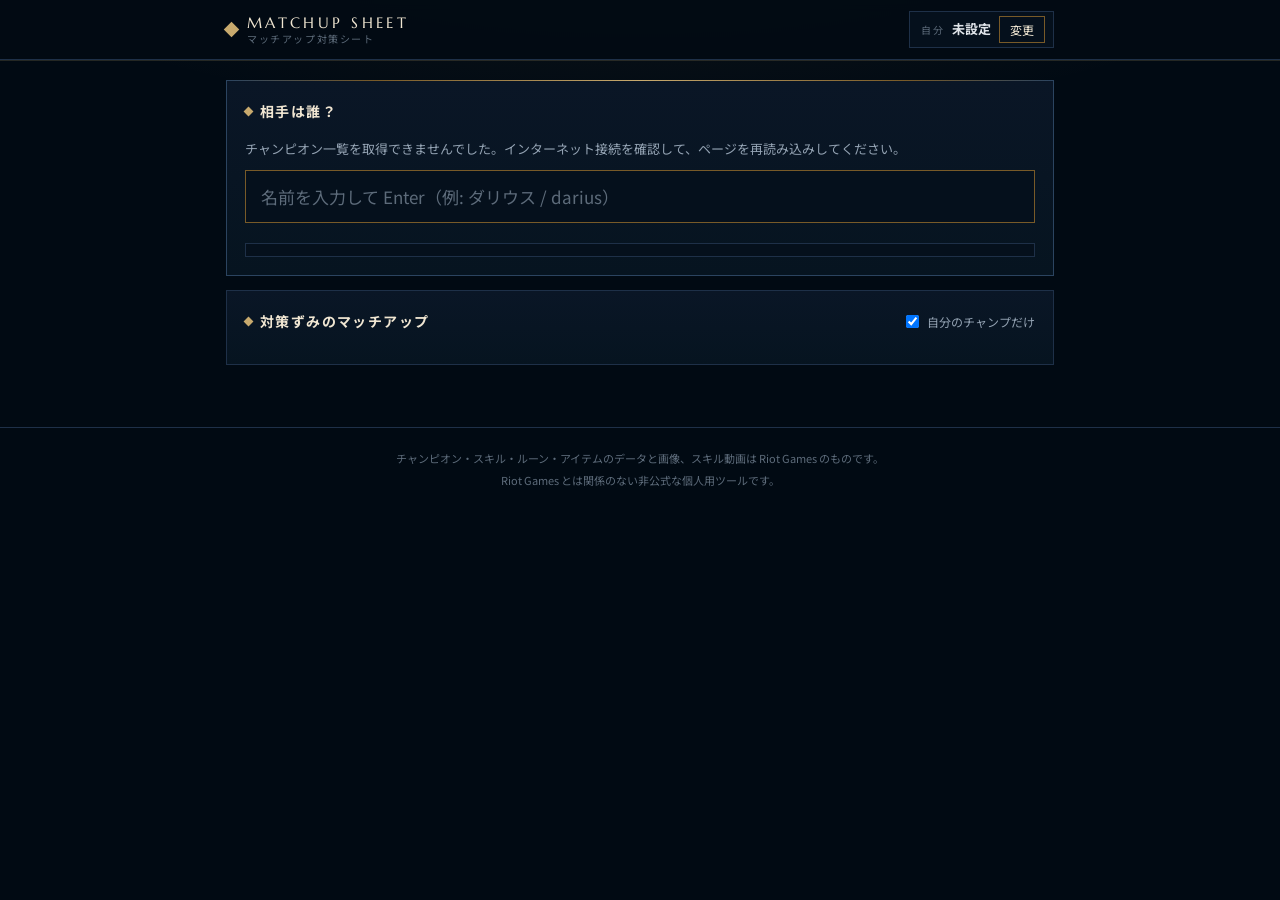
<file: index.html>
<!DOCTYPE html>
<html lang="ja">
<head>
  <meta charset="UTF-8">
  <meta name="viewport" content="width=device-width, initial-scale=1.0">
  <title>マッチアップ対策シート</title>

  <!-- タブに出る小さなアイコン。
       画像ファイルを置くかわりに、SVG を直接ここに書きこんでいる
       （濃紺の四角に、ヘッダーと同じ金色のひし形）。 -->
  <link rel="icon" href="data:image/svg+xml,%3Csvg xmlns='http://www.w3.org/2000/svg' viewBox='0 0 32 32'%3E%3Crect width='32' height='32' fill='%23010a13'/%3E%3Cpath d='M16 4.5 27.5 16 16 27.5 4.5 16Z' fill='%23c8aa6e'/%3E%3C/svg%3E">

  <!-- スマホでブラウザの枠の色をページに合わせる -->
  <meta name="theme-color" content="#010a13">

  <link rel="preconnect" href="https://fonts.googleapis.com">
  <link rel="preconnect" href="https://fonts.gstatic.com" crossorigin>
  <link rel="stylesheet"
        href="https://fonts.googleapis.com/css2?family=Marcellus&family=Noto+Sans+JP:wght@400;500;700&display=swap">

  <link rel="stylesheet" href="style.css">
</head>
<body>

  <!-- =========================================================
       ヘッダー（スクロールしても上に残る）
       ========================================================= -->
  <header class="header">
    <div class="header-inner">
      <div class="brand">
        <span class="brand-mark"></span>
        <span class="brand-text">
          <span class="brand-en">MATCHUP SHEET</span>
          <span class="brand-ja">マッチアップ対策シート</span>
        </span>
      </div>

      <div class="mychamp">
        <span class="mychamp-label">自分</span>
        <img id="myIcon" class="mychamp-icon" alt="" hidden>
        <span id="myName" class="mychamp-name">未設定</span>
        <button id="changeMyButton" class="btn btn-small">変更</button>
      </div>
    </div>
  </header>

  <main class="container">

    <!-- =========================================================
         自分のチャンプを選ぶ（ふだんは閉じている）
         ========================================================= -->
    <section id="myPicker" class="panel" hidden>
      <h2 class="panel-title">自分のチャンプを選ぶ</h2>
      <div id="myKana" class="kana"></div>
      <input type="text" id="mySearch" class="search" placeholder="名前で検索（例: ヤスオ / yasuo）">
      <div id="myGrid" class="grid"></div>
    </section>

    <!-- =========================================================
         相手のチャンプを探す（このサイトの主役）
         ========================================================= -->
    <section class="panel panel-accent">
      <h2 class="panel-title">相手は誰？</h2>
      <p id="loadingMessage" class="loading">チャンピオン一覧を読み込み中…</p>
      <input type="text" id="enemySearch" class="search search-big"
             placeholder="名前を入力して Enter（例: ダリウス / darius）">
      <div id="enemyKana" class="kana"></div>
      <div id="enemyGrid" class="grid"></div>
    </section>

    <!-- =========================================================
         対策シート（読む画面）
         ========================================================= -->
    <section id="sheet" class="panel sheet" hidden>

      <!-- 見出し。背景にうっすら相手のスプラッシュアートを敷く -->
      <div id="sheetHead" class="sheet-head">
        <div class="sheet-faces">
          <button id="sheetMyFace" class="sheet-face" title="自分のスキルを見る">
            <img id="sheetMyIcon" class="sheet-icon" alt="">
          </button>
          <span class="sheet-vs">VS</span>
          <button id="sheetEnemyFace" class="sheet-face" title="相手のスキルを見る">
            <img id="sheetEnemyIcon" class="sheet-icon sheet-icon-enemy" alt="">
          </button>
        </div>
        <div class="sheet-titles">
          <div id="sheetTitle" class="sheet-title"></div>
          <div id="sheetSubtitle" class="sheet-subtitle"></div>
        </div>
        <span id="sheetDifficulty" class="badge" hidden></span>
      </div>

      <!-- 方針：一番大事なので一番大きく -->
      <div id="planBox" class="plan" hidden>
        <div class="plan-label">LANE PLAN ／ レーン戦の方針</div>
        <div id="planText" class="plan-text"></div>
      </div>

      <!-- まだ対策を書いていないとき -->
      <div id="emptySheet" class="empty-sheet" hidden>
        <p>このマッチアップの対策はまだありません。</p>
        <button id="createButton" class="btn btn-primary">対策を書く</button>
      </div>

      <!-- 4つのポイント -->
      <div id="sheetBody" class="points" hidden>
        <div class="point point-danger">
          <h3>⚠️ 絶対に避ける</h3>
          <p id="viewAvoid"></p>
        </div>
        <div class="point point-go">
          <h3>⚔️ 仕掛けていいとき</h3>
          <p id="viewTrade"></p>
        </div>
        <div class="point point-time">
          <h3>⏰ 相手が強くなる瞬間</h3>
          <p id="viewSpike"></p>
        </div>
        <div class="point point-build">
          <h3>🛡️ 対策メモ</h3>
          <p id="viewBuild"></p>
        </div>
      </div>

      <!-- ルーンとビルド -->
      <div id="setupBox" class="setup" hidden>
        <div class="setup-col">
          <div class="setup-label">
            RUNES ／ ルーン
            <span id="runeBasicTag" class="basic-tag" hidden>基本形</span>
          </div>
          <div id="viewRunes" class="setup-runes"></div>
        </div>
        <div class="setup-col">
          <div class="setup-label">
            BUILD ／ ビルド
            <span id="itemBasicTag" class="basic-tag" hidden>基本形</span>
          </div>
          <div id="viewItems" class="setup-items"></div>
        </div>
      </div>

      <!-- レーン戦の流れ -->
      <details id="phaseBox" class="fold" hidden>
        <summary>🕐 レーン戦の流れ</summary>
        <div class="phases">
          <div class="phase">
            <span class="phase-tag">Lv1-2</span>
            <p id="viewEarly"></p>
          </div>
          <div class="phase">
            <span class="phase-tag">Lv3-5</span>
            <p id="viewMid"></p>
          </div>
          <div class="phase">
            <span class="phase-tag">Lv6+</span>
            <p id="viewLate"></p>
          </div>
        </div>
      </details>

      <!-- スキル（相手／自分をタブで切り替え・自動表示） -->
      <details class="fold" open>
        <summary>📖 スキル<span class="fold-auto">自動</span></summary>

        <div class="skill-tabs">
          <button id="tabEnemy" class="skill-tab is-on">相手</button>
          <button id="tabMy" class="skill-tab">自分</button>
        </div>

        <!-- 表示中のチャンピオンの特徴（攻撃力・防御力など） -->
        <div id="champInfo" class="champ-info"></div>

        <div id="spellList" class="spells">
          <p class="loading">読み込み中…</p>
        </div>
      </details>

      <!-- 気づいたこと -->
      <details id="noteBox" class="fold" hidden>
        <summary>📝 気づいたこと</summary>
        <p id="viewNote" class="fold-text"></p>
      </details>

      <!-- 外部サイトで最新の統計を見る -->
      <div class="external">
        <span class="external-label">最新の統計を見る</span>
        <a id="linkOpgg" class="external-link" target="_blank" rel="noopener noreferrer">op.gg</a>
        <a id="linkUgg" class="external-link" target="_blank" rel="noopener noreferrer">u.gg</a>
      </div>

      <div class="sheet-actions">
        <button id="editButton" class="btn">✏️ この対策を編集</button>
        <span id="sheetUpdated" class="sheet-updated"></span>
      </div>
    </section>

    <!-- =========================================================
         編集フォーム
         ========================================================= -->
    <section id="editor" class="panel" hidden>
      <h2 id="editorTitle" class="panel-title">対策を編集</h2>

      <div class="field">
        <label>相性</label>
        <div class="choices" id="difficultyChoices">
          <button type="button" class="choice" data-value="easy">有利</button>
          <button type="button" class="choice" data-value="even">互角</button>
          <button type="button" class="choice" data-value="hard">不利</button>
          <button type="button" class="choice" data-value="veryhard">超不利</button>
        </div>
      </div>

      <div class="field">
        <label for="editPlan">レーン戦の方針（ひとことで）</label>
        <input type="text" id="editPlan" class="search"
               placeholder="例: Lv3まで我慢してファーム。6以降にオールイン">
      </div>

      <div class="field">
        <label for="editAvoid">⚠️ 絶対に避ける</label>
        <textarea id="editAvoid" rows="3" placeholder="例: Eの捕縛。射程535なので斧の間合いの外で戦う"></textarea>
      </div>

      <div class="field">
        <label for="editTrade">⚔️ 仕掛けていいとき</label>
        <textarea id="editTrade" rows="3" placeholder="例: QがCDのとき。Qの外周を外したあとの9秒間"></textarea>
      </div>

      <div class="field">
        <label for="editSpike">⏰ 相手が強くなる瞬間</label>
        <textarea id="editSpike" rows="3" placeholder="例: Lv6のR。パッシブ5スタック時"></textarea>
      </div>

      <div class="field">
        <label for="editBuild">🛡️ 対策メモ</label>
        <textarea id="editBuild" rows="3" placeholder="例: 序盤はドランシールドで受ける。体力回復を切らさない"></textarea>
      </div>

      <!-- ルーンとビルド -->
      <fieldset class="fieldset">
        <legend>ルーンとビルド</legend>

        <!-- チャンピオンごとの「基本形」を出し入れする -->
        <div class="basic-actions">
          <button type="button" id="loadBasicButton" class="btn btn-small">基本形を読みこむ</button>
          <button type="button" id="saveBasicButton" class="btn btn-small">いまの内容を基本形にする</button>
          <span id="basicStatus" class="basic-status"></span>
        </div>

        <div class="field">
          <label>メイン系統とキーストーン</label>
          <div id="treeTabs" class="trees"></div>
          <div id="keystoneOptions" class="keystones"></div>
        </div>

        <div class="field">
          <label>サブ系統</label>
          <div id="secondaryOptions" class="trees"></div>
        </div>

        <p id="runeLoading" class="loading" hidden>ルーン情報を読み込み中…</p>

        <div class="field">
          <label>ビルド（最大6つ・押した順に並ぶ）</label>
          <div id="pickedItems" class="picked"></div>
          <input type="text" id="itemSearch" class="search" placeholder="アイテム名で検索（例: 三位一体 / ステラック）">
          <p id="itemLoading" class="loading" hidden>アイテム情報を読み込み中…</p>
          <div id="itemGrid" class="grid grid-item"></div>
        </div>
      </fieldset>

      <fieldset class="fieldset">
        <legend>レーン戦の流れ</legend>
        <div class="field">
          <label for="editEarly">Lv1-2</label>
          <textarea id="editEarly" rows="2" placeholder="例: ミニオンだけ叩く。近づかない"></textarea>
        </div>
        <div class="field">
          <label for="editMid">Lv3-5</label>
          <textarea id="editMid" rows="2" placeholder="例: Eを外させてからトレード"></textarea>
        </div>
        <div class="field">
          <label for="editLate">Lv6以降</label>
          <textarea id="editLate" rows="2" placeholder="例: Rがある間は1v1しない"></textarea>
        </div>
      </fieldset>

      <div class="field">
        <label for="editNote">📝 気づいたこと（試合のあとに）</label>
        <textarea id="editNote" rows="3" placeholder="例: 序盤に欲張りすぎた。次はLv3まで我慢する"></textarea>
      </div>

      <div class="buttons">
        <button id="saveButton" class="btn btn-primary">保存</button>
        <button id="cancelButton" class="btn btn-ghost">キャンセル</button>
      </div>
      <p id="saveMessage" class="save-message"></p>
    </section>

    <!-- =========================================================
         対策ずみの一覧
         ========================================================= -->
    <section class="panel">
      <div class="list-head">
        <h2 class="panel-title">対策ずみのマッチアップ</h2>
        <label class="toggle">
          <input type="checkbox" id="filterMine" checked>
          自分のチャンプだけ
        </label>
      </div>
      <div id="savedList" class="saved-list"></div>
    </section>

  </main>

  <footer class="footer">
    <p>チャンピオン・スキル・ルーン・アイテムのデータと画像、スキル動画は Riot Games のものです。</p>
    <p>Riot Games とは関係のない非公式な個人用ツールです。</p>
  </footer>

  <script src="app.js"></script>
</body>
</html>
</file>
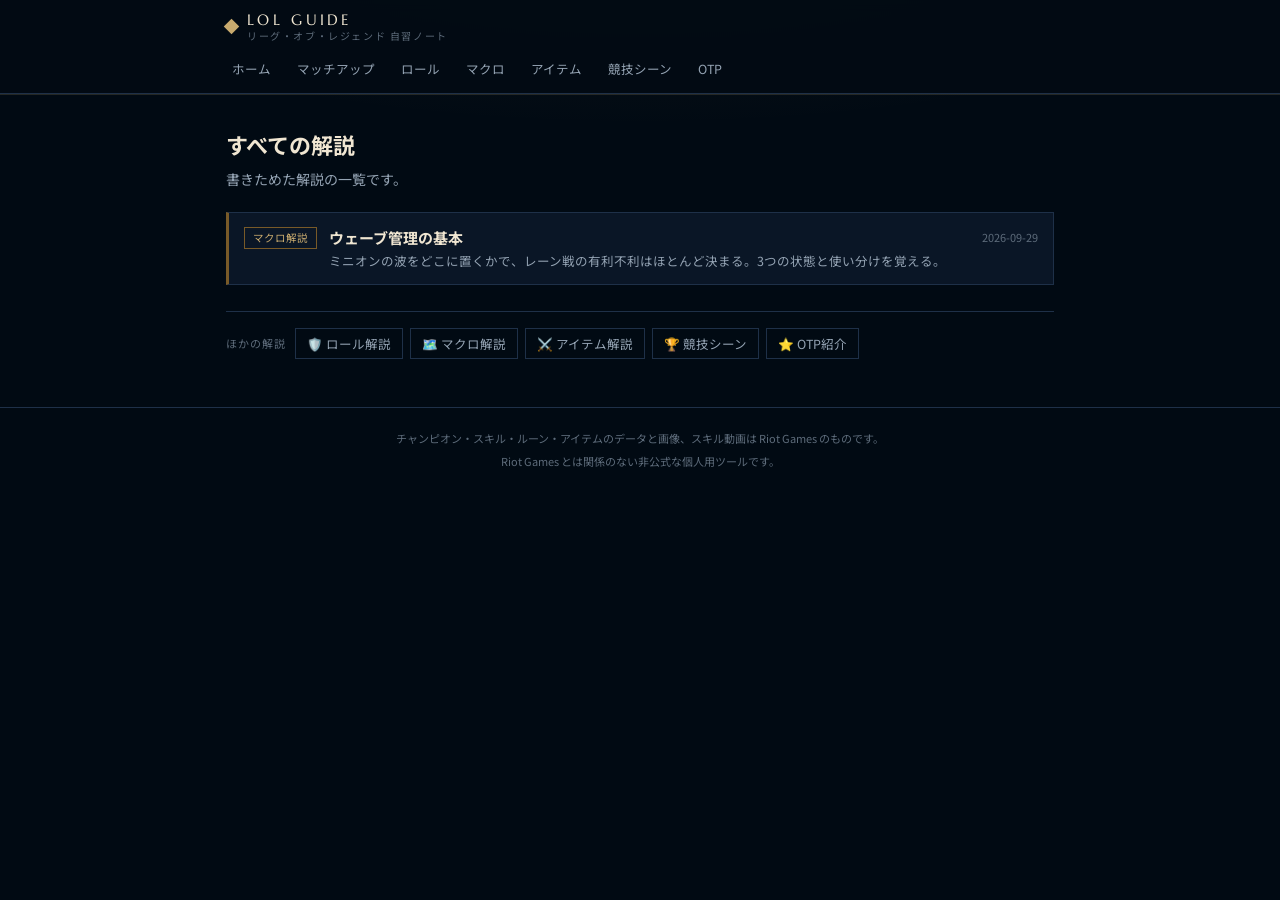
<file: guide.html>
<!DOCTYPE html>
<html lang="ja">
<head>
  <meta charset="UTF-8">
  <meta name="viewport" content="width=device-width, initial-scale=1.0">
  <title>解説 - LoL ガイド</title>

  <link rel="icon" href="data:image/svg+xml,%3Csvg xmlns='http://www.w3.org/2000/svg' viewBox='0 0 32 32'%3E%3Crect width='32' height='32' fill='%23010a13'/%3E%3Cpath d='M16 4.5 27.5 16 16 27.5 4.5 16Z' fill='%23c8aa6e'/%3E%3C/svg%3E">
  <meta name="theme-color" content="#010a13">

  <link rel="preconnect" href="https://fonts.googleapis.com">
  <link rel="preconnect" href="https://fonts.gstatic.com" crossorigin>
  <link rel="stylesheet"
        href="https://fonts.googleapis.com/css2?family=Marcellus&family=Noto+Sans+JP:wght@400;500;700&display=swap">

  <link rel="stylesheet" href="style.css">
</head>
<body>

  <header class="header">
    <div class="header-inner">
      <a class="brand" href="index.html">
        <span class="brand-mark"></span>
        <span class="brand-text">
          <span class="brand-en">LOL GUIDE</span>
          <span class="brand-ja">リーグ・オブ・レジェンド 自習ノート</span>
        </span>
      </a>
    </div>
    <nav id="siteNav" class="nav"></nav>
  </header>

  <main class="container">
    <!-- 中身は guide.js が作る。
         guide.html?cat=macro なら分類の一覧、
         guide.html?id=wave-basics なら記事そのものが出る。 -->
    <div id="guideRoot"></div>
  </main>

  <footer class="footer">
    <p>チャンピオン・スキル・ルーン・アイテムのデータと画像、スキル動画は Riot Games のものです。</p>
    <p>Riot Games とは関係のない非公式な個人用ツールです。</p>
  </footer>

  <script src="articles.js"></script>
  <script src="nav.js"></script>
  <script src="home.js"></script>
  <script src="guide.js"></script>
</body>
</html>
</file>
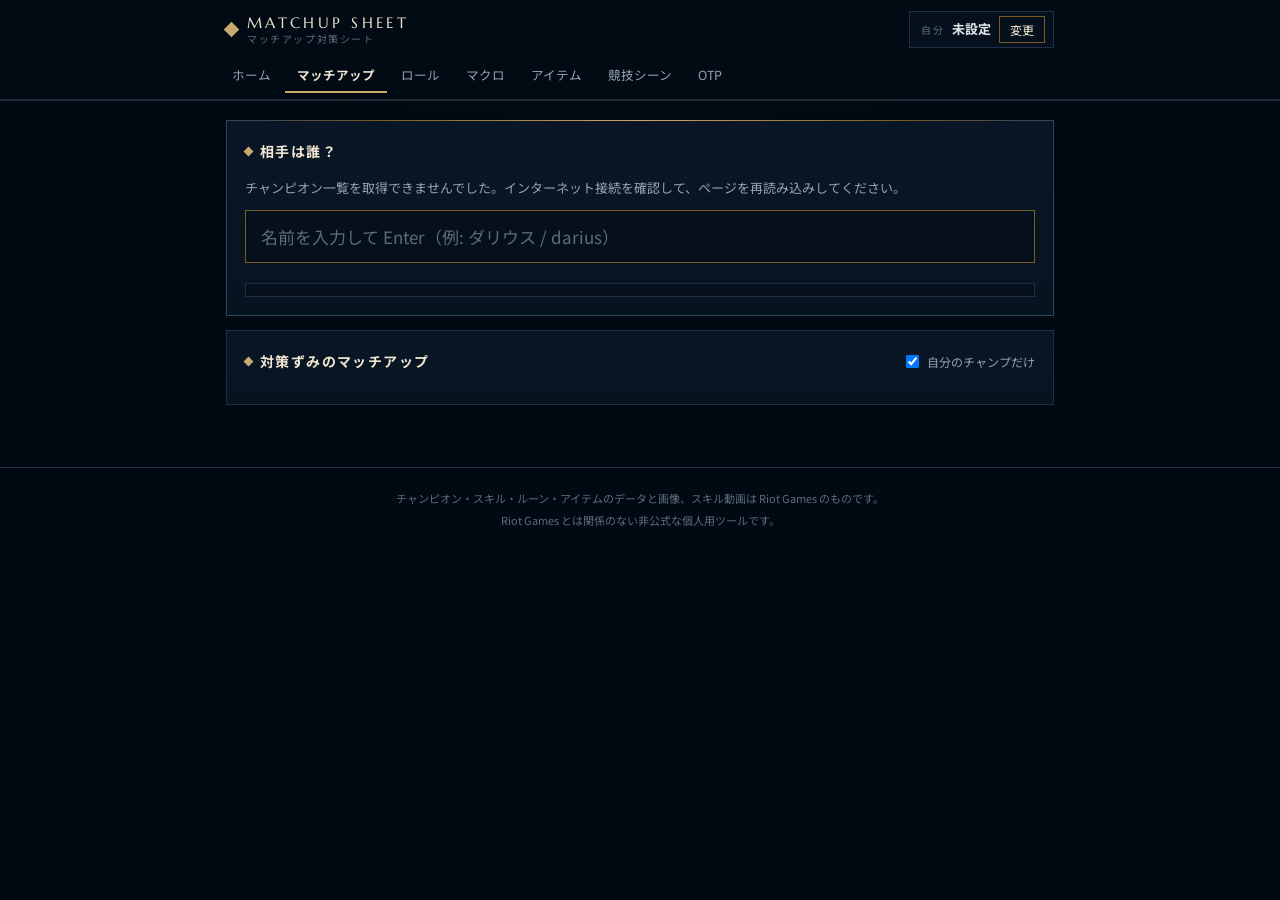
<file: matchup.html>
<!DOCTYPE html>
<html lang="ja">
<head>
  <meta charset="UTF-8">
  <meta name="viewport" content="width=device-width, initial-scale=1.0">
  <title>マッチアップ対策シート</title>

  <!-- タブに出る小さなアイコン。
       画像ファイルを置くかわりに、SVG を直接ここに書きこんでいる
       （濃紺の四角に、ヘッダーと同じ金色のひし形）。 -->
  <link rel="icon" href="data:image/svg+xml,%3Csvg xmlns='http://www.w3.org/2000/svg' viewBox='0 0 32 32'%3E%3Crect width='32' height='32' fill='%23010a13'/%3E%3Cpath d='M16 4.5 27.5 16 16 27.5 4.5 16Z' fill='%23c8aa6e'/%3E%3C/svg%3E">

  <!-- スマホでブラウザの枠の色をページに合わせる -->
  <meta name="theme-color" content="#010a13">

  <link rel="preconnect" href="https://fonts.googleapis.com">
  <link rel="preconnect" href="https://fonts.gstatic.com" crossorigin>
  <link rel="stylesheet"
        href="https://fonts.googleapis.com/css2?family=Marcellus&family=Noto+Sans+JP:wght@400;500;700&display=swap">

  <link rel="stylesheet" href="style.css">
</head>
<body>

  <!-- =========================================================
       ヘッダー（スクロールしても上に残る）
       ========================================================= -->
  <header class="header">
    <div class="header-inner">
      <a class="brand" href="index.html">
        <span class="brand-mark"></span>
        <span class="brand-text">
          <span class="brand-en">MATCHUP SHEET</span>
          <span class="brand-ja">マッチアップ対策シート</span>
        </span>
      </a>

      <div class="mychamp">
        <span class="mychamp-label">自分</span>
        <img id="myIcon" class="mychamp-icon" alt="" hidden>
        <span id="myName" class="mychamp-name">未設定</span>
        <button id="changeMyButton" class="btn btn-small">変更</button>
      </div>
    </div>
    <nav id="siteNav" class="nav"></nav>
  </header>

  <main class="container">

    <!-- =========================================================
         自分のチャンプを選ぶ（ふだんは閉じている）
         ========================================================= -->
    <section id="myPicker" class="panel" hidden>
      <h2 class="panel-title">自分のチャンプを選ぶ</h2>
      <div id="myKana" class="kana"></div>
      <input type="text" id="mySearch" class="search" placeholder="名前で検索（例: ヤスオ / yasuo）">
      <div id="myGrid" class="grid"></div>
    </section>

    <!-- =========================================================
         相手のチャンプを探す（このサイトの主役）
         ========================================================= -->
    <section class="panel panel-accent">
      <h2 class="panel-title">相手は誰？</h2>
      <p id="loadingMessage" class="loading">チャンピオン一覧を読み込み中…</p>
      <input type="text" id="enemySearch" class="search search-big"
             placeholder="名前を入力して Enter（例: ダリウス / darius）">
      <div id="enemyKana" class="kana"></div>
      <div id="enemyGrid" class="grid"></div>
    </section>

    <!-- =========================================================
         対策シート（読む画面）
         ========================================================= -->
    <section id="sheet" class="panel sheet" hidden>

      <!-- 見出し。背景にうっすら相手のスプラッシュアートを敷く -->
      <div id="sheetHead" class="sheet-head">
        <div class="sheet-faces">
          <button id="sheetMyFace" class="sheet-face" title="自分のスキルを見る">
            <img id="sheetMyIcon" class="sheet-icon" alt="">
          </button>
          <span class="sheet-vs">VS</span>
          <button id="sheetEnemyFace" class="sheet-face" title="相手のスキルを見る">
            <img id="sheetEnemyIcon" class="sheet-icon sheet-icon-enemy" alt="">
          </button>
        </div>
        <div class="sheet-titles">
          <div id="sheetTitle" class="sheet-title"></div>
          <div id="sheetSubtitle" class="sheet-subtitle"></div>
        </div>
        <span id="sheetDifficulty" class="badge" hidden></span>
      </div>

      <!-- 方針：一番大事なので一番大きく -->
      <div id="planBox" class="plan" hidden>
        <div class="plan-label">LANE PLAN ／ レーン戦の方針</div>
        <div id="planText" class="plan-text"></div>
      </div>

      <!-- まだ対策を書いていないとき -->
      <div id="emptySheet" class="empty-sheet" hidden>
        <p>このマッチアップの対策はまだありません。</p>
        <button id="createButton" class="btn btn-primary">対策を書く</button>
      </div>

      <!-- 4つのポイント -->
      <div id="sheetBody" class="points" hidden>
        <div class="point point-danger">
          <h3>⚠️ 絶対に避ける</h3>
          <p id="viewAvoid"></p>
        </div>
        <div class="point point-go">
          <h3>⚔️ 仕掛けていいとき</h3>
          <p id="viewTrade"></p>
        </div>
        <div class="point point-time">
          <h3>⏰ 相手が強くなる瞬間</h3>
          <p id="viewSpike"></p>
        </div>
        <div class="point point-build">
          <h3>🛡️ 対策メモ</h3>
          <p id="viewBuild"></p>
        </div>
      </div>

      <!-- ルーンとビルド -->
      <div id="setupBox" class="setup" hidden>
        <div class="setup-col">
          <div class="setup-label">
            RUNES ／ ルーン
            <span id="runeBasicTag" class="basic-tag" hidden>基本形</span>
          </div>
          <div id="viewRunes" class="setup-runes"></div>
        </div>
        <div class="setup-col">
          <div class="setup-label">
            BUILD ／ ビルド
            <span id="itemBasicTag" class="basic-tag" hidden>基本形</span>
          </div>
          <div id="viewItems" class="setup-items"></div>
        </div>
      </div>

      <!-- レーン戦の流れ -->
      <details id="phaseBox" class="fold" hidden>
        <summary>🕐 レーン戦の流れ</summary>
        <div class="phases">
          <div class="phase">
            <span class="phase-tag">Lv1-2</span>
            <p id="viewEarly"></p>
          </div>
          <div class="phase">
            <span class="phase-tag">Lv3-5</span>
            <p id="viewMid"></p>
          </div>
          <div class="phase">
            <span class="phase-tag">Lv6+</span>
            <p id="viewLate"></p>
          </div>
        </div>
      </details>

      <!-- スキル（相手／自分をタブで切り替え・自動表示） -->
      <details class="fold" open>
        <summary>📖 スキル<span class="fold-auto">自動</span></summary>

        <div class="skill-tabs">
          <button id="tabEnemy" class="skill-tab is-on">相手</button>
          <button id="tabMy" class="skill-tab">自分</button>
        </div>

        <!-- 表示中のチャンピオンの特徴（攻撃力・防御力など） -->
        <div id="champInfo" class="champ-info"></div>

        <div id="spellList" class="spells">
          <p class="loading">読み込み中…</p>
        </div>
      </details>

      <!-- 気づいたこと -->
      <details id="noteBox" class="fold" hidden>
        <summary>📝 気づいたこと</summary>
        <p id="viewNote" class="fold-text"></p>
      </details>

      <!-- 外部サイトで最新の統計を見る -->
      <div class="external">
        <span class="external-label">最新の統計を見る</span>
        <a id="linkOpgg" class="external-link" target="_blank" rel="noopener noreferrer">op.gg</a>
        <a id="linkUgg" class="external-link" target="_blank" rel="noopener noreferrer">u.gg</a>
      </div>

      <div class="sheet-actions">
        <button id="editButton" class="btn">✏️ この対策を編集</button>
        <span id="sheetUpdated" class="sheet-updated"></span>
      </div>
    </section>

    <!-- =========================================================
         編集フォーム
         ========================================================= -->
    <section id="editor" class="panel" hidden>
      <h2 id="editorTitle" class="panel-title">対策を編集</h2>

      <div class="field">
        <label>相性</label>
        <div class="choices" id="difficultyChoices">
          <button type="button" class="choice" data-value="easy">有利</button>
          <button type="button" class="choice" data-value="even">互角</button>
          <button type="button" class="choice" data-value="hard">不利</button>
          <button type="button" class="choice" data-value="veryhard">超不利</button>
        </div>
      </div>

      <div class="field">
        <label for="editPlan">レーン戦の方針（ひとことで）</label>
        <input type="text" id="editPlan" class="search"
               placeholder="例: Lv3まで我慢してファーム。6以降にオールイン">
      </div>

      <div class="field">
        <label for="editAvoid">⚠️ 絶対に避ける</label>
        <textarea id="editAvoid" rows="3" placeholder="例: Eの捕縛。射程535なので斧の間合いの外で戦う"></textarea>
      </div>

      <div class="field">
        <label for="editTrade">⚔️ 仕掛けていいとき</label>
        <textarea id="editTrade" rows="3" placeholder="例: QがCDのとき。Qの外周を外したあとの9秒間"></textarea>
      </div>

      <div class="field">
        <label for="editSpike">⏰ 相手が強くなる瞬間</label>
        <textarea id="editSpike" rows="3" placeholder="例: Lv6のR。パッシブ5スタック時"></textarea>
      </div>

      <div class="field">
        <label for="editBuild">🛡️ 対策メモ</label>
        <textarea id="editBuild" rows="3" placeholder="例: 序盤はドランシールドで受ける。体力回復を切らさない"></textarea>
      </div>

      <!-- ルーンとビルド -->
      <fieldset class="fieldset">
        <legend>ルーンとビルド</legend>

        <!-- チャンピオンごとの「基本形」を出し入れする -->
        <div class="basic-actions">
          <button type="button" id="loadBasicButton" class="btn btn-small">基本形を読みこむ</button>
          <button type="button" id="saveBasicButton" class="btn btn-small">いまの内容を基本形にする</button>
          <span id="basicStatus" class="basic-status"></span>
        </div>

        <div class="field">
          <label>メイン系統とキーストーン</label>
          <div id="treeTabs" class="trees"></div>
          <div id="keystoneOptions" class="keystones"></div>
        </div>

        <div class="field">
          <label>サブ系統</label>
          <div id="secondaryOptions" class="trees"></div>
        </div>

        <p id="runeLoading" class="loading" hidden>ルーン情報を読み込み中…</p>

        <div class="field">
          <label>ビルド（最大6つ・押した順に並ぶ）</label>
          <div id="pickedItems" class="picked"></div>
          <input type="text" id="itemSearch" class="search" placeholder="アイテム名で検索（例: 三位一体 / ステラック）">
          <p id="itemLoading" class="loading" hidden>アイテム情報を読み込み中…</p>
          <div id="itemGrid" class="grid grid-item"></div>
        </div>
      </fieldset>

      <fieldset class="fieldset">
        <legend>レーン戦の流れ</legend>
        <div class="field">
          <label for="editEarly">Lv1-2</label>
          <textarea id="editEarly" rows="2" placeholder="例: ミニオンだけ叩く。近づかない"></textarea>
        </div>
        <div class="field">
          <label for="editMid">Lv3-5</label>
          <textarea id="editMid" rows="2" placeholder="例: Eを外させてからトレード"></textarea>
        </div>
        <div class="field">
          <label for="editLate">Lv6以降</label>
          <textarea id="editLate" rows="2" placeholder="例: Rがある間は1v1しない"></textarea>
        </div>
      </fieldset>

      <div class="field">
        <label for="editNote">📝 気づいたこと（試合のあとに）</label>
        <textarea id="editNote" rows="3" placeholder="例: 序盤に欲張りすぎた。次はLv3まで我慢する"></textarea>
      </div>

      <div class="buttons">
        <button id="saveButton" class="btn btn-primary">保存</button>
        <button id="cancelButton" class="btn btn-ghost">キャンセル</button>
      </div>
      <p id="saveMessage" class="save-message"></p>
    </section>

    <!-- =========================================================
         対策ずみの一覧
         ========================================================= -->
    <section class="panel">
      <div class="list-head">
        <h2 class="panel-title">対策ずみのマッチアップ</h2>
        <label class="toggle">
          <input type="checkbox" id="filterMine" checked>
          自分のチャンプだけ
        </label>
      </div>
      <div id="savedList" class="saved-list"></div>
    </section>

  </main>

  <footer class="footer">
    <p>チャンピオン・スキル・ルーン・アイテムのデータと画像、スキル動画は Riot Games のものです。</p>
    <p>Riot Games とは関係のない非公式な個人用ツールです。</p>
  </footer>

  <script src="articles.js"></script>
  <script src="nav.js"></script>
  <script src="app.js"></script>
</body>
</html>
</file>
<file: style.css>
/* ===========================================
   色と書体の設定
   League of Legends のクライアントに近い配色。
   濃い紺色の背景に金色の細い線、という組み合わせ。
   =========================================== */
:root {
  --bg:        #010a13;   /* 一番暗い背景 */
  --bg-2:      #061420;   /* すこし明るい背景 */
  --panel:     #0a1626;   /* パネルの背景 */
  --inset:     #05101c;   /* へこんで見える部分 */

  --line:      #1e3048;   /* ふつうの枠線 */
  --line-2:    #2b4460;   /* 明るい枠線 */
  --gold-dim:  #785a28;   /* くすんだ金（枠線用） */
  --gold:      #c8aa6e;   /* 金 */
  --gold-lit:  #f0e6d2;   /* 明るい金（見出しの文字） */
  --teal:      #0ac8b9;   /* 差し色の水色 */

  --text:      #dfe3e8;
  --muted:     #94a3b3;
  --faint:     #5d6b7a;

  /* 相性の色 */
  --easy:     #3fb950;
  --even:     #8b95a9;
  --hard:     #e3903f;
  --veryhard: #d9444a;

  --font-en: "Marcellus", "Times New Roman", serif;
  --font-ja: "Noto Sans JP", "Hiragino Sans", "Meiryo", sans-serif;
}

* { box-sizing: border-box; }

/* HTML の hidden 属性は「display: none」で効いているだけなので、
   あとから .points { display: grid } のように display を指定すると
   打ち消されて、隠したはずの要素が見えてしまう。
   ここで hidden を最優先にして、確実に隠れるようにしておく。 */
[hidden] { display: none !important; }

body {
  margin: 0;
  background: var(--bg);
  /* 上のほうだけほんのり明るくして、のっぺり感をなくす */
  background-image:
    radial-gradient(1100px 380px at 50% -140px, rgba(200,170,110,0.10), transparent 70%);
  background-repeat: no-repeat;
  color: var(--text);
  font-family: var(--font-ja);
  font-size: 15px;
  line-height: 1.75;
}

/* ===========================================
   ヘッダー
   =========================================== */
.header {
  position: sticky;
  top: 0;
  z-index: 20;
  background: rgba(3, 11, 20, 0.94);
  backdrop-filter: blur(6px);
  border-bottom: 1px solid var(--line);
  /* 下に金色の細い線を1本だけ入れる */
  box-shadow: 0 1px 0 rgba(200,170,110,0.18);
}

.header-inner {
  max-width: 860px;
  margin: 0 auto;
  padding: 11px 16px;
  display: flex;
  align-items: center;
  justify-content: space-between;
  gap: 12px;
  flex-wrap: wrap;
}

.brand {
  display: flex;
  align-items: center;
  gap: 10px;
}

/* 金色のひし形。LoL っぽい記号として置いている */
.brand-mark {
  width: 11px;
  height: 11px;
  background: var(--gold);
  transform: rotate(45deg);
  flex: 0 0 auto;
}

.brand-text { display: flex; flex-direction: column; line-height: 1.25; }

.brand-en {
  font-family: var(--font-en);
  font-size: 15px;
  letter-spacing: 0.22em;
  color: var(--gold-lit);
}

.brand-ja {
  font-size: 10px;
  letter-spacing: 0.16em;
  color: var(--faint);
}

/* 自分のチャンプの表示 */
.mychamp {
  display: flex;
  align-items: center;
  gap: 8px;
  background: var(--inset);
  border: 1px solid var(--line);
  padding: 4px 8px 4px 11px;
}

.mychamp-label {
  font-size: 10px;
  letter-spacing: 0.14em;
  color: var(--faint);
}

.mychamp-icon {
  width: 26px;
  height: 26px;
  border: 1px solid var(--gold-dim);
}

.mychamp-name { font-size: 13px; font-weight: 700; }

/* ===========================================
   共通レイアウト
   =========================================== */
.container {
  max-width: 860px;
  margin: 0 auto;
  padding: 20px 16px 48px;
}

/* パネル（各セクションの箱）。角は丸めず、LoL らしく角ばらせる */
.panel {
  position: relative;
  background: linear-gradient(180deg, var(--panel), var(--bg-2));
  border: 1px solid var(--line);
  padding: 18px;
  margin-bottom: 14px;
}

/* 主役のパネルだけ、上辺に金色の線を足して目立たせる */
.panel-accent { border-color: var(--line-2); }

.panel-accent::before {
  content: "";
  position: absolute;
  top: -1px; left: -1px; right: -1px;
  height: 1px;
  background: linear-gradient(90deg, transparent, var(--gold-dim) 18%, var(--gold) 50%, var(--gold-dim) 82%, transparent);
}

/* パネルの見出し。左に小さなひし形を置く */
.panel-title {
  margin: 0 0 14px;
  font-size: 14px;
  font-weight: 700;
  letter-spacing: 0.1em;
  color: var(--gold-lit);
  display: flex;
  align-items: center;
  gap: 8px;
}

.panel-title::before {
  content: "";
  width: 7px;
  height: 7px;
  background: var(--gold);
  transform: rotate(45deg);
  flex: 0 0 auto;
}

.loading { color: var(--muted); font-size: 13px; margin: 0 0 10px; }
.empty   { color: var(--muted); font-size: 14px; margin: 0; }

.is-blank { color: var(--faint); font-style: italic; }

/* ===========================================
   五十音タブ（あ行〜わ行）
   =========================================== */
.kana {
  display: flex;
  gap: 4px;
  flex-wrap: wrap;
  margin-bottom: 10px;
}

.kana-tab {
  min-width: 34px;
  padding: 5px 0;
  background: var(--inset);
  border: 1px solid var(--line);
  color: var(--muted);
  font-family: var(--font-ja);
  font-size: 14px;
  cursor: pointer;
}

.kana-tab:hover:not(:disabled) {
  color: var(--gold-lit);
  border-color: var(--gold-dim);
}

.kana-tab:disabled { opacity: 0.3; cursor: default; }

/* 選ばれている行 */
.kana-tab.is-on {
  background: var(--gold);
  border-color: var(--gold);
  color: #05101c;
  font-weight: 700;
}

/* ===========================================
   検索ボックス
   =========================================== */
.search {
  width: 100%;
  padding: 10px 13px;
  background: var(--inset);
  border: 1px solid var(--line);
  color: var(--text);
  font-family: var(--font-ja);
  font-size: 14px;
  margin-bottom: 10px;
}

.search-big {
  font-size: 17px;
  padding: 13px 15px;
  border-color: var(--gold-dim);
}

.search::placeholder { color: var(--faint); }

.search:focus,
textarea:focus {
  outline: none;
  border-color: var(--teal);
}

/* ===========================================
   チャンピオン／アイテムのアイコン一覧
   =========================================== */
.grid {
  display: grid;
  grid-template-columns: repeat(auto-fill, minmax(46px, 1fr));
  gap: 5px;
  max-height: 210px;
  overflow-y: auto;
  padding: 6px;
  background: var(--inset);
  border: 1px solid var(--line);
}

.grid-item { max-height: 170px; }

.champ {
  border: 1px solid transparent;
  padding: 0;
  background: none;
  cursor: pointer;
  line-height: 0;
}

.champ img {
  width: 100%;
  aspect-ratio: 1 / 1;
  display: block;
}

.champ:hover { border-color: var(--teal); }

.champ.is-selected {
  border-color: var(--gold);
  box-shadow: 0 0 0 1px var(--gold);
}

/* スクロールバーも配色に合わせる */
.grid::-webkit-scrollbar { width: 9px; }
.grid::-webkit-scrollbar-track { background: var(--bg); }
.grid::-webkit-scrollbar-thumb { background: var(--line-2); }
.grid::-webkit-scrollbar-thumb:hover { background: var(--gold-dim); }

/* ===========================================
   対策シート
   =========================================== */
.sheet { border-color: var(--gold-dim); }

/* ヘッダーは画面上部に固定されている（position: sticky）。
   そのまま scrollIntoView でスクロールすると、シートの上端が
   ヘッダーの下に潜りこんで見えなくなる。
   scroll-margin-top を入れておくと、その分だけ手前で止まってくれる。

   ヘッダーの高さは画面の幅で変わる（メニューが折り返す）ので、
   nav.js が実際に測った値を --header-h に入れてくれる。
   まだ測れていないときのために、控えの値も書いてある。 */
.sheet,
#editor { scroll-margin-top: calc(var(--header-h, 100px) + 16px); }

/* パネルの四隅に金色のかぎ括弧を出す（LoL のUIらしい枠の飾り） */
.sheet::before,
.sheet::after {
  content: "";
  position: absolute;
  width: 13px;
  height: 13px;
  pointer-events: none;
}

.sheet::before {
  top: -1px; left: -1px;
  border-top: 2px solid var(--gold);
  border-left: 2px solid var(--gold);
}

.sheet::after {
  bottom: -1px; right: -1px;
  border-bottom: 2px solid var(--gold);
  border-right: 2px solid var(--gold);
}

.sheet-head {
  position: relative;
  display: flex;
  align-items: center;
  gap: 12px;
  flex-wrap: wrap;
  /* パネルの内側余白を打ち消して、背景の絵を端まで広げる */
  margin: -18px -18px 16px;
  padding: 15px 18px;
  border-bottom: 1px solid var(--gold-dim);
  /* 背景には相手のスプラッシュアートが入る（JavaScript が指定する）。
     文字が読めるよう、上から濃い色をかぶせている。 */
  background-size: cover;
  background-position: center 22%;
}

.sheet-faces { display: flex; align-items: center; gap: 9px; }

/* アイコンは押すとスキル欄が切り替わるボタンになっている */
.sheet-face {
  padding: 0;
  border: none;
  background: none;
  cursor: pointer;
  line-height: 0;
}

.sheet-icon {
  width: 48px;
  height: 48px;
  border: 1px solid var(--gold-dim);
  display: block;
  transition: border-color 0.12s;
}

.sheet-face:hover .sheet-icon { border-color: var(--gold); }

.sheet-icon-enemy { border-color: var(--veryhard); }
.sheet-face:hover .sheet-icon-enemy { border-color: #ff7b80; }

.sheet-vs {
  font-family: var(--font-en);
  font-size: 12px;
  letter-spacing: 0.1em;
  color: var(--gold);
}

.sheet-titles { flex: 1; min-width: 160px; }

.sheet-title { font-size: 17px; font-weight: 700; color: var(--gold-lit); }
.sheet-subtitle { font-size: 12px; color: var(--muted); }

/* 相性バッジ */
.badge {
  padding: 3px 13px;
  font-size: 13px;
  font-weight: 700;
  color: #05101c;
  white-space: nowrap;
}

.badge-small { font-size: 11px; padding: 1px 9px; }

.badge-easy     { background: var(--easy); }
.badge-even     { background: var(--even); }
.badge-hard     { background: var(--hard); }
.badge-veryhard { background: var(--veryhard); }

/* ===========================================
   レーン戦の方針（一番大事なので一番大きく）
   =========================================== */
.plan {
  position: relative;
  background: linear-gradient(90deg, rgba(200,170,110,0.13), rgba(200,170,110,0.02));
  border-left: 3px solid var(--gold);
  padding: 12px 16px;
  margin-bottom: 16px;
}

.plan-label {
  font-family: var(--font-en);
  font-size: 10px;
  letter-spacing: 0.2em;
  color: var(--gold);
  margin-bottom: 2px;
}

.plan-text {
  font-size: 19px;
  font-weight: 700;
  line-height: 1.55;
  color: var(--gold-lit);
}

.empty-sheet { text-align: center; padding: 16px 0; }
.empty-sheet p { color: var(--muted); font-size: 14px; margin: 0 0 12px; }

/* ===========================================
   4つのポイント
   =========================================== */
.points {
  display: grid;
  grid-template-columns: 1fr 1fr;
  gap: 9px;
  margin-bottom: 12px;
}

@media (max-width: 620px) {
  .points { grid-template-columns: 1fr; }
}

.point {
  background: var(--inset);
  border: 1px solid var(--line);
  border-left-width: 3px;
  padding: 10px 13px;
}

.point h3 { margin: 0 0 3px; font-size: 13px; font-weight: 700; }
.point p  { margin: 0; font-size: 14px; white-space: pre-wrap; }

.point-danger { border-left-color: var(--veryhard); }
.point-go     { border-left-color: var(--easy); }
.point-time   { border-left-color: var(--hard); }
.point-build  { border-left-color: var(--teal); }

/* ===========================================
   ルーンとビルドの表示
   =========================================== */
.setup {
  display: grid;
  grid-template-columns: 1fr 1fr;
  gap: 9px;
  margin-bottom: 12px;
}

@media (max-width: 620px) {
  .setup { grid-template-columns: 1fr; }
}

.setup-col {
  background: var(--inset);
  border: 1px solid var(--line);
  padding: 10px 13px;
}

.setup-label {
  font-family: var(--font-en);
  font-size: 10px;
  letter-spacing: 0.18em;
  color: var(--gold);
  margin-bottom: 7px;
  display: flex;
  align-items: center;
  gap: 7px;
}

/* このマッチアップ専用ではなく、チャンピオンの「基本形」を
   出しているときにつく目印 */
.basic-tag {
  font-family: var(--font-ja);
  font-size: 9px;
  letter-spacing: 0.08em;
  font-weight: 700;
  color: var(--teal);
  border: 1px solid rgba(10,200,185,0.45);
  padding: 0 5px;
}

/* 編集画面で基本形を出し入れするボタンの並び */
.basic-actions {
  display: flex;
  align-items: center;
  gap: 7px;
  flex-wrap: wrap;
  padding-bottom: 12px;
  margin-bottom: 12px;
  border-bottom: 1px solid var(--line);
}

.basic-status {
  font-size: 11px;
  color: var(--faint);
}

.setup-runes, .setup-items {
  display: flex;
  align-items: center;
  gap: 6px;
  flex-wrap: wrap;
  min-height: 40px;
}

.rune-main { display: flex; align-items: center; gap: 9px; }

.rune-keystone {
  width: 40px;
  height: 40px;
  background: #0a0f18;
  border: 1px solid var(--gold-dim);
  border-radius: 50%;
}

.rune-text { line-height: 1.35; }
.rune-name { font-size: 14px; font-weight: 700; }
.rune-tree { font-size: 11px; color: var(--muted); }

.rune-secondary {
  width: 24px;
  height: 24px;
  opacity: 0.85;
}

.item-icon {
  width: 38px;
  height: 38px;
  border: 1px solid var(--line-2);
}

/* ===========================================
   折りたたみ（レーン戦の流れ・スキル・気づき）
   =========================================== */
.fold {
  background: var(--inset);
  border: 1px solid var(--line);
  margin-bottom: 8px;
}

.fold summary {
  padding: 10px 13px;
  cursor: pointer;
  font-size: 13px;
  font-weight: 700;
  color: var(--muted);
  display: flex;
  align-items: center;
  gap: 8px;
}

.fold summary:hover { color: var(--gold-lit); }

.fold[open] summary {
  border-bottom: 1px solid var(--line);
  color: var(--gold-lit);
}

/* 「自動」のしるし（自分で書かなくていい欄だと分かるように） */
.fold-auto {
  font-size: 9px;
  font-weight: 700;
  letter-spacing: 0.12em;
  color: var(--teal);
  border: 1px solid rgba(10,200,185,0.45);
  padding: 0 5px;
}

.fold-text {
  margin: 0;
  padding: 12px 13px;
  font-size: 14px;
  white-space: pre-wrap;
}

/* レーン戦の流れ */
.phases { padding: 10px 13px; }

.phase {
  display: flex;
  gap: 10px;
  align-items: flex-start;
  padding: 7px 0;
}

.phase + .phase { border-top: 1px solid var(--line); }

.phase-tag {
  flex: 0 0 54px;
  font-family: var(--font-en);
  font-size: 11px;
  letter-spacing: 0.06em;
  color: var(--gold);
  background: rgba(200,170,110,0.10);
  border: 1px solid var(--gold-dim);
  text-align: center;
  margin-top: 3px;
}

.phase p { margin: 0; font-size: 14px; white-space: pre-wrap; }

/* ===========================================
   スキル欄のタブ（相手／自分）
   =========================================== */
.skill-tabs {
  display: flex;
  gap: 5px;
  padding: 10px 13px 0;
}

.skill-tab {
  flex: 1;
  padding: 7px 10px;
  background: var(--deep);
  border: 1px solid var(--line);
  border-bottom: 2px solid var(--line);
  color: var(--muted);
  font-family: var(--font-ja);
  font-size: 12px;
  font-weight: 700;
  cursor: pointer;
}

.skill-tab:hover { color: var(--text); }

/* いま見ているほうのタブ */
.skill-tab.is-on {
  color: var(--gold-lit);
  border-bottom-color: var(--gold);
  background: rgba(200,170,110,0.08);
}

/* ===========================================
   チャンピオンの特徴（分類と能力の目安）
   =========================================== */
.champ-info {
  display: flex;
  align-items: center;
  justify-content: space-between;
  gap: 12px;
  flex-wrap: wrap;
  padding: 10px 13px 0;
}

.champ-tags { display: flex; gap: 5px; flex-wrap: wrap; }

.champ-tag {
  font-size: 11px;
  color: var(--gold);
  border: 1px solid var(--gold-dim);
  padding: 1px 9px;
}

.champ-bars {
  display: flex;
  gap: 10px;
  flex-wrap: wrap;
}

.champ-bar { display: flex; align-items: center; gap: 5px; }

.champ-bar-label { font-size: 10px; color: var(--faint); }

.champ-bar-track {
  display: block;
  width: 46px;
  height: 5px;
  background: var(--deep);
  border: 1px solid var(--line);
}

.champ-bar-fill {
  display: block;
  height: 100%;
  background: linear-gradient(90deg, var(--gold-dim), var(--gold));
}

/* ===========================================
   スキル一覧（説明つき・動画つき）
   =========================================== */
.spells { padding: 4px 13px 12px; }

.spell { padding: 11px 0; }
.spell + .spell { border-top: 1px solid var(--line); }

.spell-head {
  display: flex;
  align-items: center;
  gap: 9px;
  flex-wrap: wrap;
}

.spell-key {
  flex: 0 0 22px;
  text-align: center;
  font-family: var(--font-en);
  font-size: 12px;
  color: var(--gold);
  border: 1px solid var(--gold-dim);
}

.spell-icon {
  width: 34px;
  height: 34px;
  border: 1px solid var(--line-2);
}

.spell-name { flex: 1; font-size: 14px; font-weight: 700; min-width: 100px; }

.spell-cd {
  font-size: 12px;
  color: var(--muted);
  white-space: nowrap;
}

.spell-video-button { flex: 0 0 auto; }

/* スキルの効果説明 */
.spell-desc {
  margin: 7px 0 0;
  padding-left: 31px;   /* キーのぶんだけ字下げして読みやすくする */
  font-size: 13px;
  color: var(--muted);
  line-height: 1.75;
  /* Riot の説明文にある <br> を改行として表示するために必要 */
  white-space: pre-wrap;
}

/* ===========================================
   スキル説明文の中の色分け
   Riot のデータに埋めこまれた <magicDamage> などのタグを、
   ゲーム本編と同じように色で見分けられるようにする。
   =========================================== */
.kw-magic    { color: #45b6f2; }            /* 魔法ダメージ */
.kw-physical { color: #f5a06a; }            /* 物理ダメージ */
.kw-true     { color: var(--gold-lit); }    /* 確定ダメージ */
.kw-heal     { color: #6ddf8e; }            /* 回復 */
.kw-shield   { color: #d7c08a; }            /* シールド */
.kw-speed    { color: var(--teal); }        /* 移動速度 */
.kw-status   { color: #e3903f; }            /* 状態異常（スタンなど） */
.kw-onhit    { color: #8fd8d2; }            /* 通常攻撃時の効果 */
.kw-spell    { color: var(--gold-lit); }    /* スキル名 */

/* 重要な用語と、自動効果/発動効果の見出し */
.kw-major,
.kw-label,
.kw-em {
  color: var(--gold);
  font-weight: 700;
}

.spell-video { padding-left: 31px; }

/* 画面が狭いとき。
   そのままだとクールダウンの文字が長くて「▶動画」が次の行に落ちてしまうので、
   クールダウンのほうを下の行に送って、ボタンは1行目に残す。 */
@media (max-width: 620px) {
  .spell-name { min-width: 0; }
  .spell-video-button { order: 2; }
  .spell-cd {
    order: 3;
    flex: 1 0 100%;
    padding-left: 31px;
  }
}

.spell-video video {
  width: 100%;
  max-width: 420px;
  margin-top: 9px;
  border: 1px solid var(--line-2);
  display: block;
  background: #000;
}

/* ===========================================
   外部サイトへのリンク
   =========================================== */
.external {
  display: flex;
  align-items: center;
  gap: 8px;
  flex-wrap: wrap;
  margin-top: 10px;
  font-size: 12px;
}

.external-label { color: var(--faint); letter-spacing: 0.06em; }

.external-link {
  color: var(--teal);
  text-decoration: none;
  border: 1px solid rgba(10,200,185,0.35);
  padding: 2px 10px;
}

.external-link:hover {
  background: rgba(10,200,185,0.10);
  border-color: var(--teal);
}

/* ===========================================
   シート下部
   =========================================== */
.sheet-actions {
  display: flex;
  align-items: center;
  gap: 12px;
  margin-top: 14px;
  padding-top: 14px;
  border-top: 1px solid var(--line);
  flex-wrap: wrap;
}

.sheet-updated { font-size: 12px; color: var(--faint); }

/* ===========================================
   ボタン
   =========================================== */
.btn {
  padding: 8px 16px;
  background: transparent;
  border: 1px solid var(--gold-dim);
  color: var(--gold-lit);
  font-family: var(--font-ja);
  font-size: 13px;
  cursor: pointer;
  transition: background 0.12s, border-color 0.12s;
}

.btn:hover {
  background: rgba(200,170,110,0.10);
  border-color: var(--gold);
}

.btn-primary {
  background: var(--gold);
  border-color: var(--gold);
  color: #05101c;
  font-weight: 700;
}

.btn-primary:hover { background: var(--gold-lit); border-color: var(--gold-lit); }

.btn-ghost { border-color: var(--line); color: var(--muted); }
.btn-ghost:hover { background: rgba(255,255,255,0.04); border-color: var(--line-2); }

.btn-small { padding: 4px 10px; font-size: 12px; }

.btn-delete { border-color: rgba(217,68,74,0.5); color: var(--veryhard); }
.btn-delete:hover { background: rgba(217,68,74,0.10); border-color: var(--veryhard); }

.buttons { display: flex; gap: 9px; flex-wrap: wrap; }

/* ===========================================
   編集フォーム
   =========================================== */
.field { margin-bottom: 13px; }

.field label {
  display: block;
  margin-bottom: 5px;
  font-size: 13px;
  font-weight: 700;
}

.field textarea {
  width: 100%;
  padding: 10px 12px;
  background: var(--inset);
  border: 1px solid var(--line);
  color: var(--text);
  font-family: var(--font-ja);
  font-size: 14px;
  resize: vertical;
}

.fieldset {
  border: 1px solid var(--line);
  padding: 14px 14px 4px;
  margin: 0 0 14px;
}

.fieldset legend {
  font-size: 12px;
  font-weight: 700;
  letter-spacing: 0.1em;
  color: var(--gold);
  padding: 0 7px;
}

/* 相性を選ぶボタン */
.choices { display: flex; gap: 6px; flex-wrap: wrap; }

.choice {
  padding: 6px 15px;
  background: var(--inset);
  border: 1px solid var(--line);
  color: var(--muted);
  font-family: var(--font-ja);
  font-size: 13px;
  cursor: pointer;
}

.choice:hover { color: var(--text); border-color: var(--line-2); }

.choice.is-on { color: #05101c; font-weight: 700; border-color: transparent; }
.choice.is-on[data-value="easy"]     { background: var(--easy); }
.choice.is-on[data-value="even"]     { background: var(--even); }
.choice.is-on[data-value="hard"]     { background: var(--hard); }
.choice.is-on[data-value="veryhard"] { background: var(--veryhard); }

/* ===========================================
   ルーン選択
   =========================================== */
.trees {
  display: flex;
  gap: 6px;
  flex-wrap: wrap;
  margin-bottom: 9px;
}

.tree {
  display: flex;
  align-items: center;
  gap: 6px;
  padding: 5px 11px 5px 6px;
  background: var(--inset);
  border: 1px solid var(--line);
  color: var(--muted);
  font-family: var(--font-ja);
  font-size: 12px;
  cursor: pointer;
}

.tree img { width: 20px; height: 20px; }

.tree:hover:not(:disabled) { color: var(--text); border-color: var(--line-2); }
.tree:disabled { opacity: 0.28; cursor: default; }

.tree.is-on {
  border-color: var(--gold);
  color: var(--gold-lit);
  background: rgba(200,170,110,0.10);
}

.keystones {
  display: flex;
  gap: 6px;
  flex-wrap: wrap;
}

.keystone {
  display: flex;
  align-items: center;
  gap: 7px;
  padding: 5px 12px 5px 5px;
  background: var(--inset);
  border: 1px solid var(--line);
  color: var(--muted);
  font-family: var(--font-ja);
  font-size: 12px;
  cursor: pointer;
}

.keystone img {
  width: 30px;
  height: 30px;
  background: #0a0f18;
  border-radius: 50%;
}

.keystone:hover { color: var(--text); border-color: var(--line-2); }

.keystone.is-on {
  border-color: var(--gold);
  color: var(--gold-lit);
  background: rgba(200,170,110,0.12);
}

/* ===========================================
   ビルド選択
   =========================================== */
.picked {
  display: flex;
  align-items: center;
  gap: 6px;
  flex-wrap: wrap;
  min-height: 46px;
  padding: 5px 8px;
  background: var(--inset);
  border: 1px solid var(--line);
  margin-bottom: 9px;
}

.picked-item {
  position: relative;
  padding: 0;
  background: none;
  border: 1px solid var(--gold-dim);
  cursor: pointer;
  line-height: 0;
}

.picked-item img { width: 36px; height: 36px; display: block; }
.picked-item:hover { border-color: var(--veryhard); }

/* 何番目に積むかの番号 */
.picked-order {
  position: absolute;
  bottom: -1px;
  right: -1px;
  background: var(--gold);
  color: #05101c;
  font-size: 10px;
  font-weight: 700;
  line-height: 1;
  padding: 1px 4px;
}

.save-message {
  margin: 10px 0 0;
  font-size: 14px;
  color: var(--teal);
  min-height: 20px;
}

/* ===========================================
   対策ずみの一覧
   =========================================== */
.list-head {
  display: flex;
  align-items: center;
  justify-content: space-between;
  gap: 10px;
  flex-wrap: wrap;
  margin-bottom: 12px;
}

.list-head .panel-title { margin: 0; }

.toggle {
  display: flex;
  align-items: center;
  gap: 5px;
  font-size: 12px;
  color: var(--muted);
  cursor: pointer;
}

.saved-list { display: flex; flex-direction: column; gap: 6px; }

.saved-row { display: flex; gap: 6px; align-items: stretch; }

.saved-open {
  flex: 1;
  /* flex アイテムは既定では中身より小さくなれない（min-width: auto）。
     これが無いと、下の .saved-plan の nowrap に押し広げられて
     スマホで横スクロールが出てしまう。 */
  min-width: 0;
  display: flex;
  align-items: center;
  gap: 10px;
  background: var(--inset);
  border: 1px solid var(--line);
  padding: 7px 12px;
  color: var(--text);
  font-family: var(--font-ja);
  text-align: left;
  cursor: pointer;
}

.saved-open:hover { border-color: var(--gold-dim); background: rgba(200,170,110,0.05); }

.saved-icons { display: flex; align-items: center; }

.saved-icons img {
  width: 32px;
  height: 32px;
  border: 1px solid var(--line-2);
}

/* 相手アイコンを少し重ねて「対面」に見せる */
.saved-icon-enemy {
  margin-left: -8px;
  border-color: var(--veryhard) !important;
}

.saved-text { flex: 1; font-size: 14px; font-weight: 700; min-width: 0; }

.saved-plan {
  display: block;
  font-size: 12px;
  font-weight: 400;
  color: var(--muted);
  white-space: nowrap;
  overflow: hidden;
  text-overflow: ellipsis;
}

/* ===========================================
   フッター
   =========================================== */
.footer {
  text-align: center;
  padding: 18px 16px 40px;
  color: var(--faint);
  font-size: 11px;
  border-top: 1px solid var(--line);
}

.footer p { margin: 3px 0; }

/* ===========================================================
   ここから下は、サイト全体（トップページ・解説ページ）のスタイル
   =========================================================== */

/* -------------------------------------------
   ヘッダーのメニュー
   ------------------------------------------- */
.brand {
  text-decoration: none;
  color: inherit;
}

.nav {
  display: flex;
  gap: 2px;
  max-width: 860px;
  margin: 0 auto;
  padding: 0 10px 6px;
  /* 画面が狭いときは横に流して、はみ出さないようにする */
  overflow-x: auto;
  scrollbar-width: none;
}

.nav::-webkit-scrollbar { display: none; }

.nav-link {
  flex: 0 0 auto;
  padding: 5px 12px;
  color: var(--muted);
  font-size: 12.5px;
  text-decoration: none;
  border-bottom: 2px solid transparent;
  white-space: nowrap;
}

.nav-link:hover { color: var(--gold-lit); }

/* いま見ているページ */
.nav-link.is-here {
  color: var(--gold-lit);
  border-bottom-color: var(--gold);
  font-weight: 700;
}

/* -------------------------------------------
   ページ冒頭の見出し
   ------------------------------------------- */
.hero { padding: 14px 0 20px; }

.hero-title {
  margin: 0 0 6px;
  font-size: 22px;
  line-height: 1.5;
  color: var(--gold-lit);
}

.hero-lead {
  margin: 0;
  color: var(--muted);
  font-size: 14px;
}

.section-title {
  margin: 26px 0 12px;
  font-size: 14px;
  letter-spacing: 0.1em;
  color: var(--gold-lit);
  display: flex;
  align-items: center;
  gap: 8px;
}

.section-title::before {
  content: "";
  width: 7px;
  height: 7px;
  background: var(--gold);
  transform: rotate(45deg);
  flex: 0 0 auto;
}

/* -------------------------------------------
   トップの大きなカード（マッチアップへの入口）
   ------------------------------------------- */
.feature {
  position: relative;
  display: flex;
  align-items: center;
  gap: 16px;
  flex-wrap: wrap;
  padding: 20px;
  background: linear-gradient(110deg, rgba(200,170,110,0.13), var(--panel) 55%);
  border: 1px solid var(--gold-dim);
  text-decoration: none;
  color: inherit;
  transition: border-color 0.15s, background 0.15s;
}

.feature:hover {
  border-color: var(--gold);
  background: linear-gradient(110deg, rgba(200,170,110,0.2), var(--panel) 55%);
}

/* 四隅のかぎ括弧（対策シートと同じ飾り） */
.feature::before,
.feature::after {
  content: "";
  position: absolute;
  width: 13px;
  height: 13px;
  pointer-events: none;
}

.feature::before {
  top: -1px; left: -1px;
  border-top: 2px solid var(--gold);
  border-left: 2px solid var(--gold);
}

.feature::after {
  bottom: -1px; right: -1px;
  border-bottom: 2px solid var(--gold);
  border-right: 2px solid var(--gold);
}

.feature-text { flex: 1; min-width: 200px; }

.feature-label {
  font-family: var(--font-en);
  font-size: 10px;
  letter-spacing: 0.2em;
  color: var(--gold);
}

.feature-title {
  margin: 2px 0 6px;
  font-size: 19px;
  color: var(--gold-lit);
}

.feature-lead {
  margin: 0;
  font-size: 13.5px;
  color: var(--muted);
  line-height: 1.7;
}

.feature-go {
  flex: 0 0 auto;
  padding: 8px 18px;
  border: 1px solid var(--gold);
  color: var(--gold-lit);
  font-size: 13px;
  white-space: nowrap;
}

/* -------------------------------------------
   分類のカード
   ------------------------------------------- */
.cat-grid {
  display: grid;
  grid-template-columns: 1fr 1fr;
  gap: 9px;
}

@media (max-width: 620px) {
  .cat-grid { grid-template-columns: 1fr; }
}

.cat-card {
  display: flex;
  align-items: center;
  gap: 12px;
  padding: 13px 15px;
  background: var(--panel);
  border: 1px solid var(--line);
  text-decoration: none;
  color: inherit;
  transition: border-color 0.15s, background 0.15s;
}

.cat-card:hover {
  border-color: var(--gold-dim);
  background: rgba(200,170,110,0.05);
}

.cat-icon { font-size: 21px; flex: 0 0 auto; }

.cat-text { flex: 1; min-width: 0; }

.cat-name {
  display: block;
  font-size: 14.5px;
  font-weight: 700;
  color: var(--gold-lit);
}

.cat-lead {
  display: block;
  font-size: 12px;
  color: var(--muted);
  line-height: 1.55;
}

.cat-count {
  flex: 0 0 auto;
  font-size: 11px;
  color: var(--gold);
  border: 1px solid var(--gold-dim);
  padding: 1px 9px;
  white-space: nowrap;
}

/* まだ記事が無い分類 */
.cat-count.is-empty {
  color: var(--faint);
  border-color: var(--line);
}

/* -------------------------------------------
   記事の一覧
   ------------------------------------------- */
.article-list {
  display: flex;
  flex-direction: column;
  gap: 7px;
}

.article-row {
  display: flex;
  align-items: flex-start;
  gap: 12px;
  padding: 12px 15px;
  background: var(--panel);
  border: 1px solid var(--line);
  border-left: 3px solid var(--gold-dim);
  text-decoration: none;
  color: inherit;
  transition: border-color 0.15s, background 0.15s;
}

.article-row:hover {
  border-left-color: var(--gold);
  background: rgba(200,170,110,0.05);
}

.article-tag {
  flex: 0 0 auto;
  font-size: 10.5px;
  color: var(--gold);
  border: 1px solid var(--gold-dim);
  padding: 1px 8px;
  margin-top: 2px;
  white-space: nowrap;
}

.article-text { flex: 1; min-width: 0; }

.article-title {
  display: block;
  font-size: 15px;
  font-weight: 700;
  color: var(--gold-lit);
}

.article-summary {
  display: block;
  font-size: 12.5px;
  color: var(--muted);
  line-height: 1.65;
}

.article-date {
  flex: 0 0 auto;
  font-size: 11px;
  color: var(--faint);
  margin-top: 3px;
  white-space: nowrap;
}

@media (max-width: 520px) {
  .article-date { display: none; }
}

/* -------------------------------------------
   道しるべ（ホーム › マクロ解説）
   ------------------------------------------- */
.crumb {
  display: flex;
  align-items: center;
  gap: 7px;
  padding: 14px 0 10px;
  font-size: 12px;
  color: var(--faint);
}

.crumb a {
  color: var(--muted);
  text-decoration: none;
}

.crumb a:hover { color: var(--gold-lit); }

/* -------------------------------------------
   記事そのもの
   ------------------------------------------- */
.paper { padding: 22px 24px 28px; }

@media (max-width: 520px) {
  .paper { padding: 18px 16px 22px; }
}

.paper-title {
  margin: 0 0 6px;
  font-size: 23px;
  line-height: 1.45;
  color: var(--gold-lit);
}

.paper-meta {
  font-size: 11.5px;
  color: var(--faint);
  letter-spacing: 0.04em;
}

.paper-summary {
  margin: 14px 0 24px;
  padding: 12px 15px;
  background: var(--inset);
  border-left: 3px solid var(--gold);
  font-size: 14px;
  line-height: 1.8;
}

/* 記事の中の見出し */
.paper-h {
  margin: 30px 0 10px;
  padding-bottom: 7px;
  font-size: 16px;
  color: var(--gold-lit);
  border-bottom: 1px solid var(--line);
}

.paper-p {
  margin: 0 0 13px;
  font-size: 14.5px;
  line-height: 1.95;
}

.paper-list {
  margin: 0 0 13px;
  padding-left: 22px;
  font-size: 14.5px;
  line-height: 1.9;
}

.paper-list li { margin-bottom: 4px; }

.paper-list li::marker { color: var(--gold); }

/* 目立たせたい補足 */
.paper-note {
  margin: 0 0 15px;
  padding: 13px 16px;
  background: rgba(10,200,185,0.07);
  border: 1px solid rgba(10,200,185,0.3);
  border-left: 3px solid var(--teal);
  font-size: 14px;
  line-height: 1.8;
}

/* 文中の 強調 */
.paper-strong {
  color: var(--gold);
  font-weight: 700;
}

/* 表 */
.paper-table-wrap {
  margin: 0 0 15px;
  overflow-x: auto;   /* 狭い画面では表だけ横にスクロールさせる */
}

.paper-table {
  width: 100%;
  border-collapse: collapse;
  font-size: 13.5px;
  min-width: 380px;
}

.paper-table th,
.paper-table td {
  padding: 9px 12px;
  border: 1px solid var(--line);
  text-align: left;
  vertical-align: top;
}

.paper-table th {
  background: var(--inset);
  color: var(--gold);
  font-weight: 700;
  white-space: nowrap;
}

.paper-table tbody tr:nth-child(even) td {
  background: rgba(255,255,255,0.015);
}

/* -------------------------------------------
   記事がまだ無いとき
   ------------------------------------------- */
.empty-guide {
  text-align: center;
  padding: 30px 20px;
}

.empty-guide p {
  margin: 0 0 8px;
  color: var(--muted);
  font-size: 14px;
}

.empty-guide-hint {
  font-size: 12px !important;
  color: var(--faint) !important;
}

.empty-guide .btn {
  display: inline-block;
  margin-top: 8px;
  text-decoration: none;
}

/* -------------------------------------------
   ほかの分類へのリンク
   ------------------------------------------- */
.other-cats {
  display: flex;
  align-items: center;
  gap: 7px;
  flex-wrap: wrap;
  margin-top: 26px;
  padding-top: 16px;
  border-top: 1px solid var(--line);
}

.other-label {
  font-size: 11px;
  color: var(--faint);
  letter-spacing: 0.08em;
  margin-right: 3px;
}

.other-link {
  font-size: 12.5px;
  color: var(--muted);
  text-decoration: none;
  border: 1px solid var(--line);
  padding: 4px 11px;
}

.other-link:hover {
  color: var(--gold-lit);
  border-color: var(--gold-dim);
}
</file>
